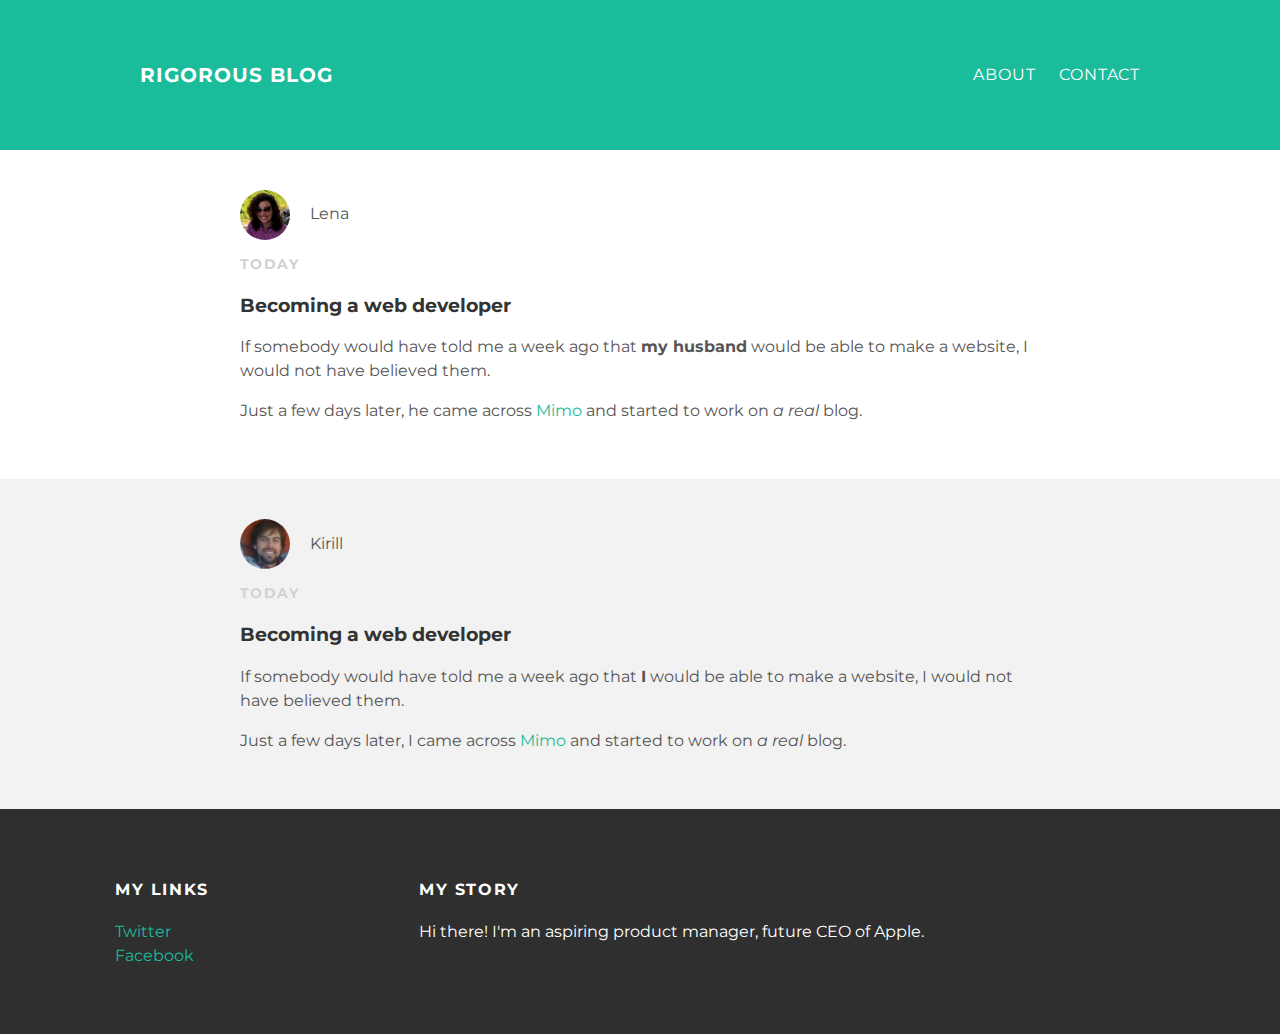
<file: index.html>
<!DOCTYPE html>
<html>
  <head>
    <title>Rigorous Blog</title>
    <link rel="stylesheet" type="text/css" href="styles.css">
  </head>
  <body>
    <div id="header">
      <div class="container">
        <a id="header-title" href="index.html">Rigorous Blog</a>
        <ul id="header-nav">
          <li><a href="about.html">About</a></li>
          <li><a href="mailto:kiryushin.kirill@gmail.com">Contact</a></li>
        </ul>
      </div>
    </div>
    <div id="content">
      <div class="post-container">
        <div class="post">
          <div class="post-author">
            <img src="lena.png">
            <span>Lena</span>
          </div>
          <p class="post_date">Today</p>
          <h3 class="post-title">Becoming a web developer</h3>
          <div class="post-content">
            <p>If somebody would have told me a week ago that <strong>my husband</strong> would be able to make a website, I would not have believed them.</p>
            <p>Just a few days later, he came across <a href="https://getmimo.com" target="_blank">Mimo</a> and started to work on <em>a real</em> blog.<p>
          </div>
        </div>
      </div>
      <div class="post-container">
        <div class="post">
          <div class="post-author">
            <img src="me.jpg">
            <span>Kirill</span>
          </div>
          <p class="post_date">Today</p>
          <h3 class="post-title">Becoming a web developer</h3>
          <div class="post-content">
            <p>If somebody would have told me a week ago that <strong>I</strong> would be able to make a website, I would not have believed them.</p>
            <p>Just a few days later, I came across <a href="https://getmimo.com" target="_blank">Mimo</a> and started to work on <em>a real</em> blog.<p>
          </div>
        </div>
      </div>
    </div>
    <div id="footer">
      <div class="container">
        <div class="column">
          <h4>My links</h4>
          <p>
            <a href="https://twitter.com/kiryushin" target="_blank">Twitter</a><br>
            <a href="https://facebook.com/kirill.kiryushin" target="_blank">Facebook</a>
          </p>
        </div>
        <div class="column">
          <h4>My Story</h4>
          <p>Hi there! I'm an aspiring product manager, future CEO of Apple.</p>
        </div>
      </div>
    </div>
  </body>
</html>
</file>
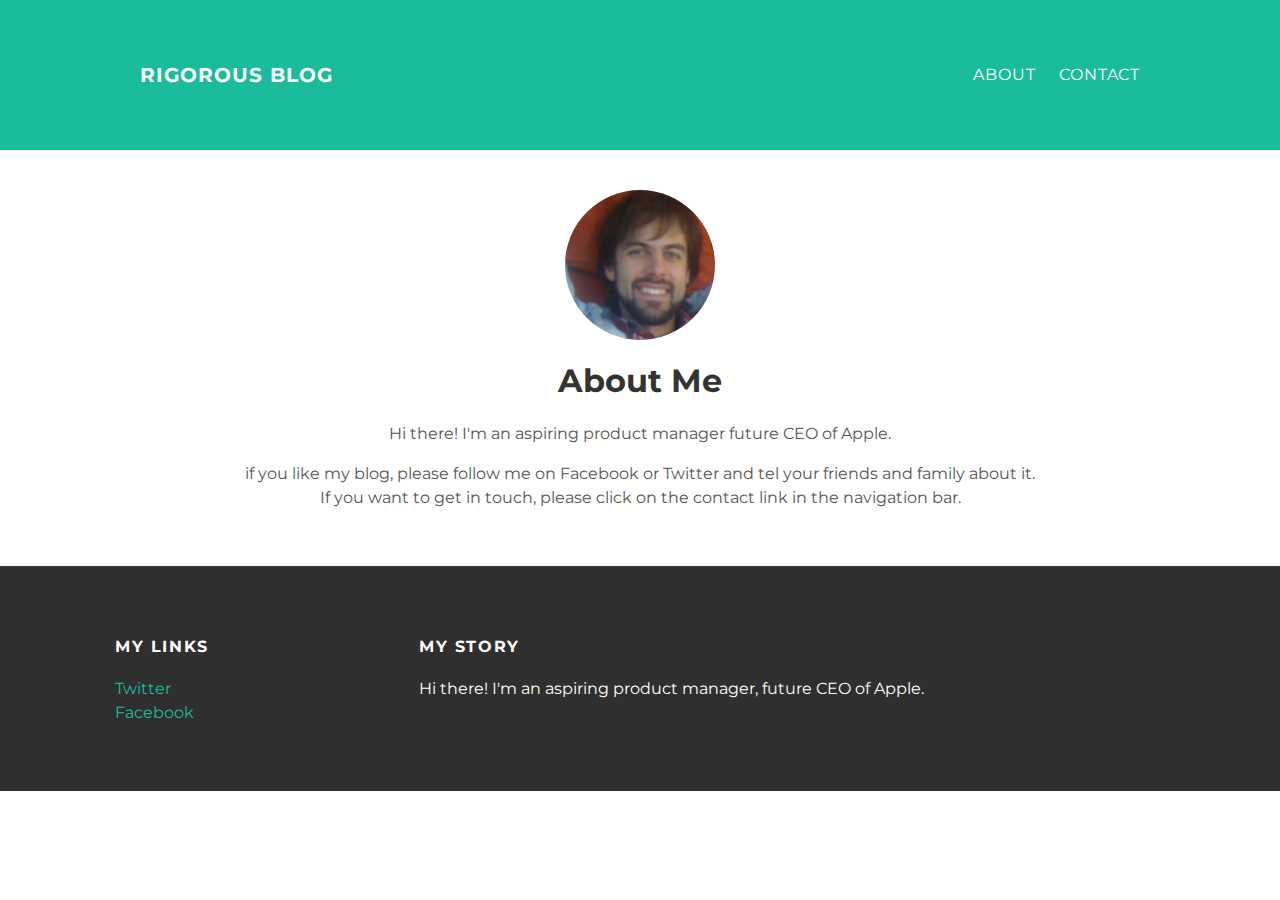
<file: about.html>
<!DOCTYPE html>
<html>
  <head>
    <title>Rigorous Blog</title>
    <link rel="stylesheet" type="text/css" href="styles.css">
  </head>
  <body>
    <div id="header">
      <div class="container">
        <a id="header-title" href="index.html">Rigorous Blog</a>
        <ul id="header-nav">
          <li><a href="about.html">About</a></li>
          <li><a href="mailto:kiryushin.kirill@gmail.com">Contact</a></li>
        </ul>
      </div>
    </div>
    <div id="content">
      <div class="container">
        <div class="about">
          <div class="about-author">
            <img src="me.jpg">
          </div>
          <h1 class="about-title">About Me</h3>
          <div class="about-content">
            <p>Hi there! I'm an aspiring product manager future CEO of Apple.</p>
            <p>if you like my blog, please follow me on Facebook or Twitter and tel your friends and family about it. If you want to get in touch, please click on the contact link in the navigation bar.<p>
          </div> <!-- about-content -->
        </div> <!-- about -->
      </div> <!-- container -->
    </div> <!-- content -->
    <div id="footer">
      <div class="container">
        <div class="column">
          <h4>My links</h4>
          <p>
            <a href="https://twitter.com/kiryushin" target="_blank">Twitter</a><br>
            <a href="https://facebook.com/kirill.kiryushin" target="_blank">Facebook</a>
          </p>
        </div>
        <div class="column">
          <h4>My Story</h4>
          <p>Hi there! I'm an aspiring product manager, future CEO of Apple.</p>
        </div>
      </div>
    </div>
  </body>
</html>
</file>
<file: styles.css>
@import url(http://fonts.googleapis.com/css?family=Montserrat:400,700);

body {
  margin: 0;
  color: #555;
  font-family: 'Montserrat', sans-serif;
}

a {
  color: #1abc9c;
  text-decoration: none;
}
a:hover {
  color: #F6A623;
}

h1, h2, h3, h4 {
  color: #333;
}

p {
  line-height: 1.5;
}

#header {
  background-color: #1abc9c;
  height: 150px;
  line-height: 150px;
}

#header a {
  color: white;
  text-decoration: none;
  text-transform: uppercase;
  letter-spacing: 0.05em;
}

#header a:hover {
  color: #222;
}

#header-title {
  display: block;
  float: left;
  font-size: 20px;
  font-weight: bold;
}

#header-nav {
  display: block;
  float: right;
  margin-top: 0;
}

#header-nav li {
  display: inline;
  padding-left: 20px;
}

.container {
  max-width: 1000px;
  margin: 0 auto;
  padding: 0 60px;
}

#footer {
  background-color: #2f2f2f;
  padding: 50px 50px 50px 0px;
}

#footer h4 {
  color: white;
  text-transform: uppercase;
  letter-spacing: 0.1em;
}

#footer p {
  color: white;
}

.column {
  min-width: 300px;
  display: inline-block;
  vertical-align: top;
}

.post, .about {
  max-width: 800px;
  margin: 0 auto;
  padding: 40px 0;
}

.about-author img {
  width: 150px;
  height: 150px;
  vertical-align: middle;
  border-radius: 50%;
}

.post-author img {
  width: 50px;
  height: 50px;
  vertical-align: middle;
  border-radius: 50%;
}

.post-author span {
  margin-left: 16px;
}

.about {
  text-align: center;
}

.post_date {
  color: #D2D2D2;
  font-size: 14px;
  font-weight: bold;
  text-transform: uppercase;
  letter-spacing: 0.1em;
}

.post-container:nth-child(even) {
  background-color: #f2f2f2;
}

.post-container {
  padding: 0 60px;
  max-width: 2000px;
}
</file>
